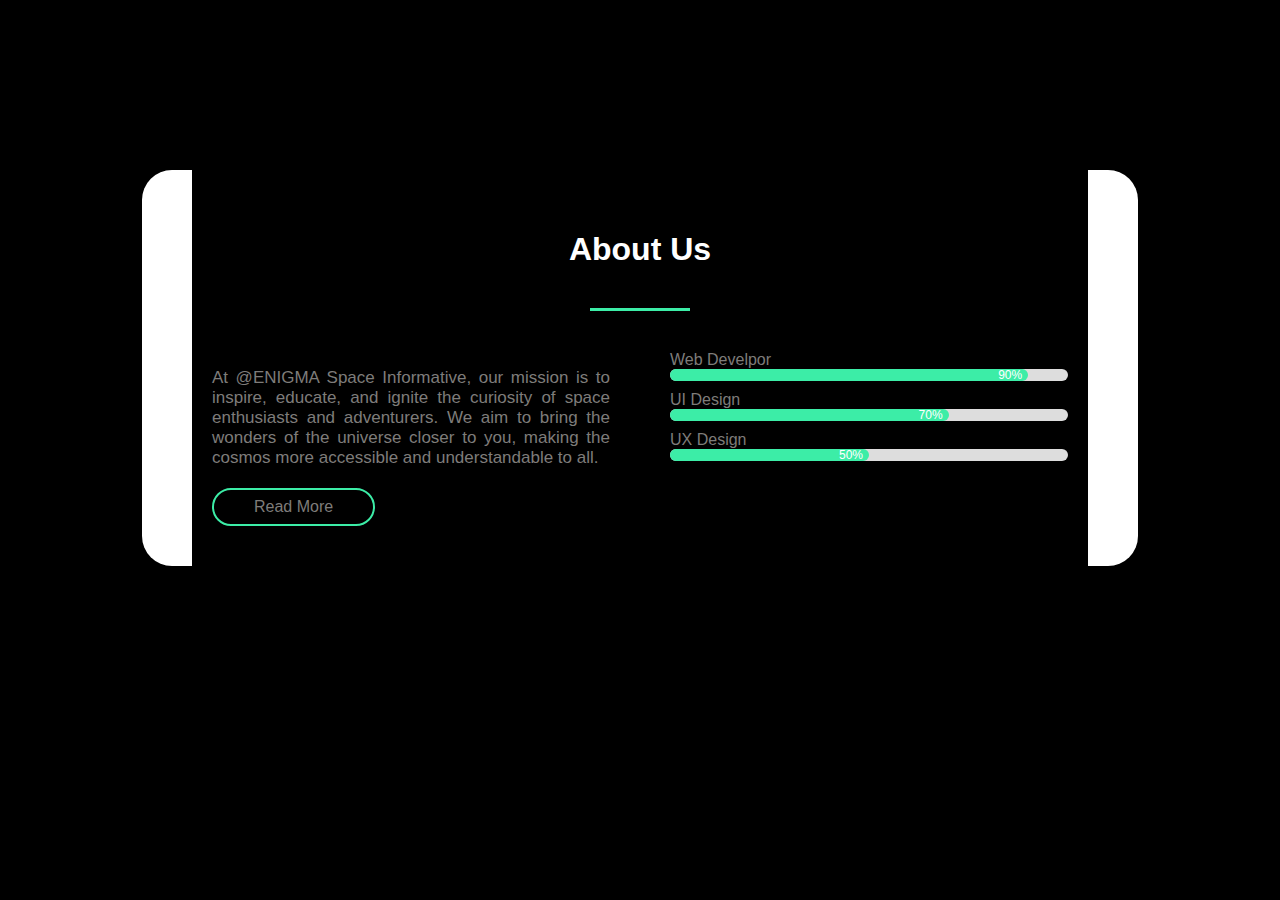
<file: about.html>
<!DOCTYPE html>
<html lang="en" dir="ltr">
  <head>
    <meta charset="utf-8">
    <title></title>
    <link rel="stylesheet" href="style1.css">
    <meta name="viewport" content="width=device-width, initial-sclae=1.0">


  </head>
  <body>
      <div class="about-section">
        <div class="inner-width">
		
          <h1 class="til">About Us</h1>
          <div class="border"></div>
          <div class="about-section-row">
            <div class="about-section-col">
              <div class="about">
                <p>
                   At @ENIGMA Space Informative, our mission is to inspire, educate, and ignite the curiosity of space enthusiasts and adventurers. We aim to bring the wonders of the universe closer to you, making the cosmos more accessible and understandable to all.
                </p>
                <a href="file:///C:/Users/Soham's%20PC/OneDrive/Desktop/Enigma/about1.html">Read More</a>
              </div>
            </div>
            <div class="about-section-col">
              <div class="skills">
                <div class="skill">
                  <div class="title">Web Develpor</div>
                  <div class="progress">
                    <div class="progress-bar p1"><span>90%</span></div>
                  </div>
                </div>

                <div class="skill">
                  <div class="title">UI Design</div>
                  <div class="progress">
                    <div class="progress-bar p2"><span>70%</span></div>
                  </div>
                </div>

                <div class="skill">
                  <div class="title">UX Design</div>
                  <div class="progress">
                    <div class="progress-bar p3"><span>50%</span></div>
                  </div>
                </div>
              </div>
            </div>
          </div>
        </div>
      </div>
  </body>
</html>
</file>
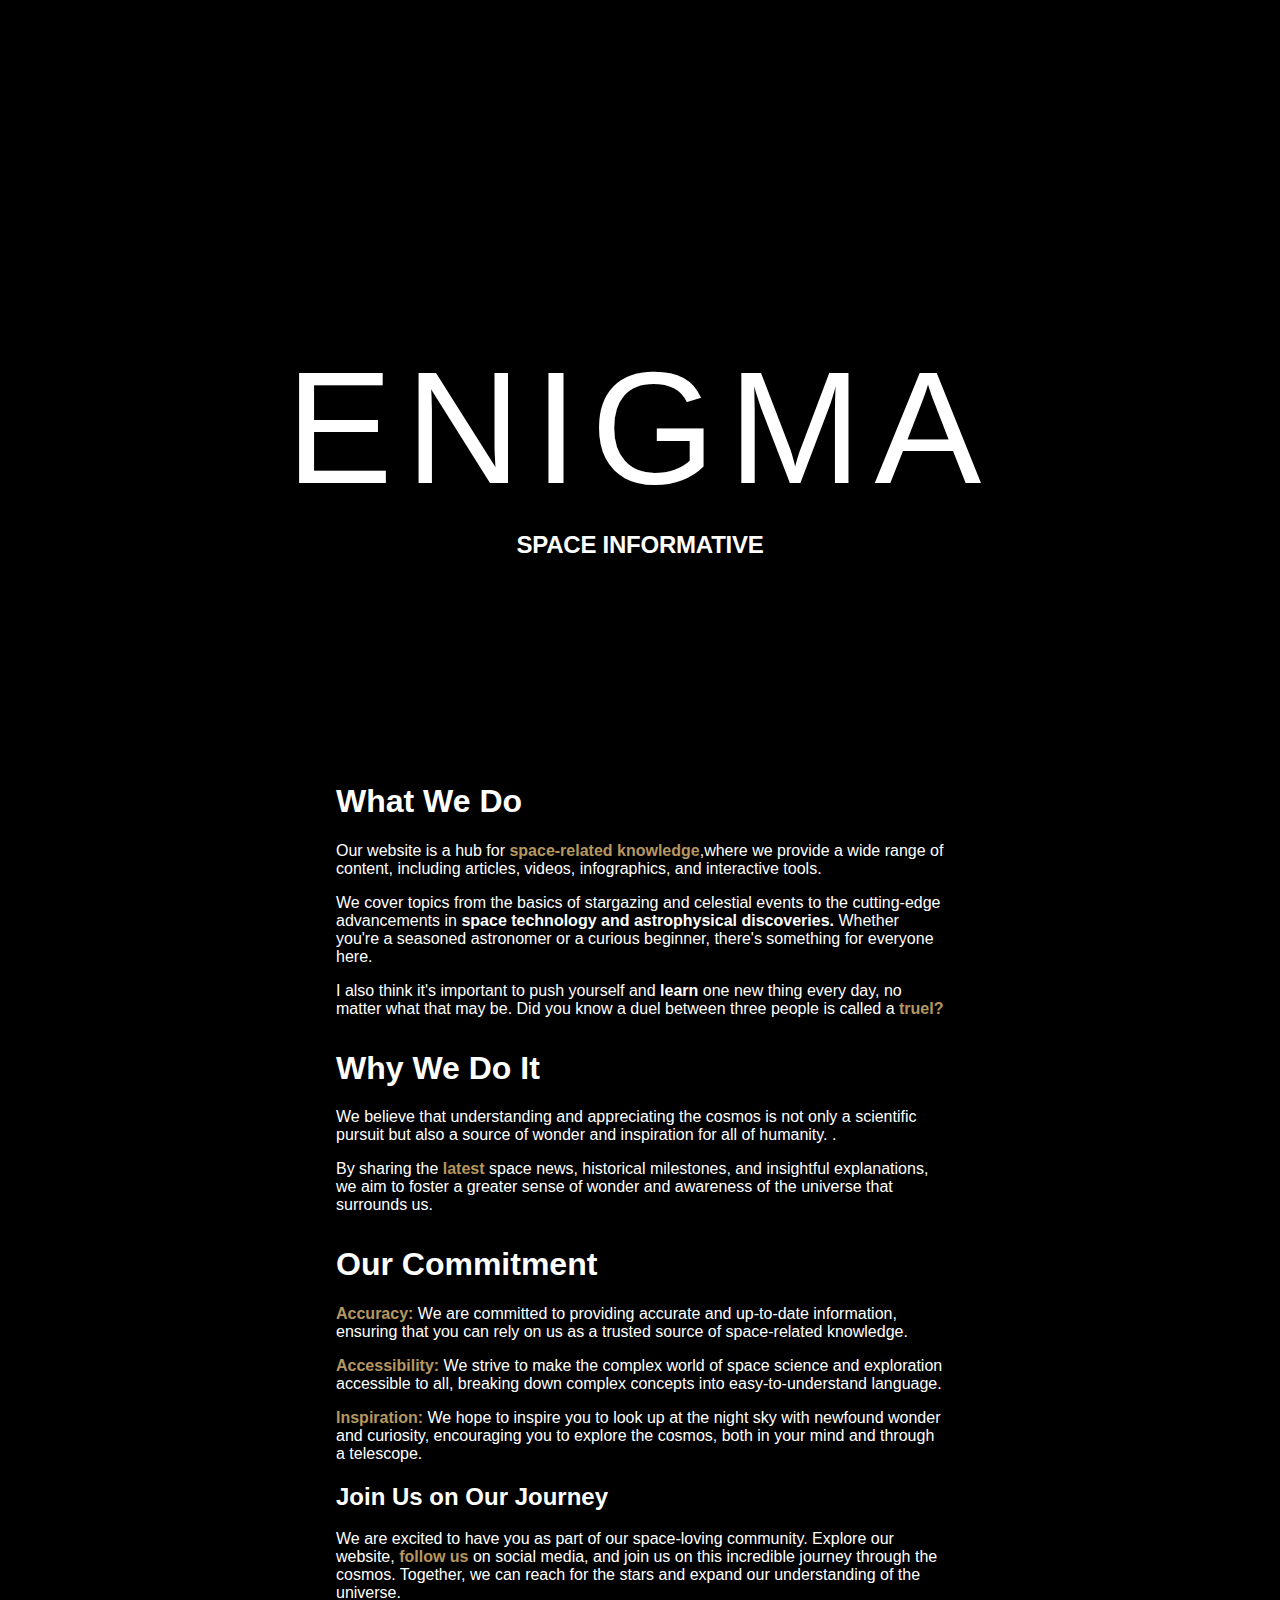
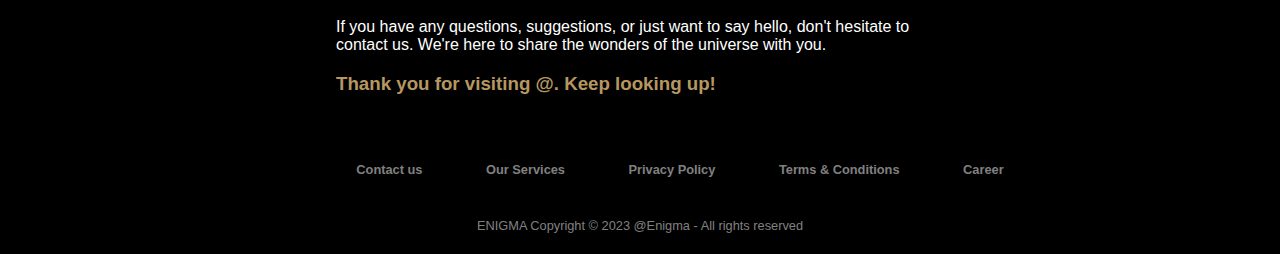
<file: about1.html>
<html>
 <link rel="stylesheet" href="about1.css">
 <link rel="stylesheet" href="footer.css">
<body style="background-color:black;">
<header class="masthead">
  <p class="masthead-intro">ENIGMA</p>
  <h1 class="masthead-heading">Space Informative</h1>
</header>
  <section class="introduction-section">
  <div class="t1">
    <div class="container">
    <h1>What We Do</h1>
    <p>Our website is a hub for <a href="http://www.futilitycloset.com/wp-content/uploads/2010/12/2010-12-16-truel.jpg">space-related knowledge</a>,where we provide a wide range of content, including articles, videos, infographics, and interactive tools.
    <p/>
   
    <p>We cover topics from the basics of stargazing and celestial events to the cutting-edge advancements in <strong>space technology and astrophysical discoveries.</strong> Whether you're a seasoned astronomer or a curious beginner, there's something for everyone here.</p>
    
    <p>I also think it's important to push yourself and <strong>learn</strong> one new thing every day, no matter what that may be. Did you know a duel between three people is called a <a href="http://www.futilitycloset.com/wp-content/uploads/2010/12/2010-12-16-truel.jpg">truel?</a></p>
    </div>
	</div>
  </section>

  <section class="location-section">
    <div class="container">
	 <div class="t1">
    <h1>Why We Do It</h1>
    <p>We believe that understanding and appreciating the cosmos is not only a scientific pursuit but also a source of wonder and inspiration for all of humanity. </strong>. </p>
    
    
      
    <p>By sharing the <a href="http://www.futilitycloset.com/wp-content/uploads/2010/12/2010-12-16-truel.jpg">latest </a>space news, historical milestones, and insightful explanations, we aim to foster a greater sense of wonder and awareness of the universe that surrounds us.</p>
    </div>
	</div>
  </section>

  <section class="questions-section">
    <div class="container">
	 <div class="t1">
    <h1>Our Commitment</h1>
    
    <p><a href="http://www.futilitycloset.com/wp-content/uploads/2010/12/2010-12-16-truel.jpg"><strong>Accuracy:</strong></a> We are committed to providing accurate and up-to-date information, ensuring that you can rely on us as a trusted source of space-related knowledge.</h2>
	<p><a href="http://www.futilitycloset.com/wp-content/uploads/2010/12/2010-12-16-truel.jpg"><strong>Accessibility:</strong></a> We strive to make the complex world of space science and exploration accessible to all, breaking down complex concepts into easy-to-understand language.</p>
	<p><a href="http://www.futilitycloset.com/wp-content/uploads/2010/12/2010-12-16-truel.jpg"><strong>Inspiration:</strong></a> We hope to inspire you to look up at the night sky with newfound wonder and curiosity, encouraging you to explore the cosmos, both in your mind and through a telescope.</p>
    <h2>Join Us on Our Journey</h2>
    <p>We are excited to have you as part of our space-loving community. Explore our website, <a href="http://www.futilitycloset.com/wp-content/uploads/2010/12/2010-12-16-truel.jpg">follow us</a> on social media, and join us on this incredible journey through the cosmos. Together, we can reach for the stars and expand our understanding of the universe.</p>
	<p>If you have any questions, suggestions, or just want to say hello, don't hesitate to contact us. We're here to share the wonders of the universe with you.</p>
    <h3><a href="http://www.futilitycloset.com/wp-content/uploads/2010/12/2010-12-16-truel.jpg">Thank you for visiting @. Keep looking up!</a></h3>
    
    </div>
	</div>
	
  </section>
<footer>
<div class="footer">
<div class="row">
<a href="#"><i class="fa fa-facebook"></i></a>
<a href="#"><i class="fa fa-instagram"></i></a>
<a href="#"><i class="fa fa-youtube"></i></a>
<a href="#"><i class="fa fa-twitter"></i></a>
</div>

<div class="row">
<ul>
<li><a href="#">Contact us</a></li>
<li><a href="#">Our Services</a></li>
<li><a href="#">Privacy Policy</a></li>
<li><a href="#">Terms & Conditions</a></li>
<li><a href="#">Career</a></li>
</ul>
</div>

<div class="row">
ENIGMA Copyright © 2023 @Enigma - All rights reserved 
</div>
</div>
</footer>
  </body>
  </html>
</file>
<file: style1.css>
body{
  margin: 0;
   padding: 0;
   font-family: "open sans",sans-serif;
 background: black;
  background-size: cover;
  height: 100%;

}
.about-section{
  width: 70%;
background:black;
  padding: 40px 0;
  margin-left: auto;
  margin-right:auto;
  margin-top: 170px;
box-shadow: rgba(0, 0, 0, 0.15) 0px 5px 15px 0px;
border-radius: 30px;
border-left: 50px solid white;
border-right: 50px solid white;


}
.til
{
	color: white;
}
.inner-width{
  max-width: 1000px;
  overflow: hidden;
  padding: 0 20px;
  margin: auto;
}
.about-section h1{
  text-align: center;
}
.border{
  width: 100px;
  height: 3px;
  background: #3CEDA7;
  margin: 40px auto;
}
.about-section-row{
  display: flex;
  flex-wrap: wrap;
}
.about-section-col{
  flex: 50%;
}
.about{
  padding-right: 30px;
}
.about p{
  text-align: justify;
  margin-bottom: 20px;
  color: #7E7C7A;
  font-size: 17px;
}
.about a{
  display: inline-block;
  color: #7E7C7A;
  text-decoration: none;
  border: 2px solid #3CEDA7;
  border-radius: 24px;
  padding: 8px 40px;
  transition: 0.4s linear;
}
.about a:hover{
  color: #fff;
  background: #3CEDA7;
}
.skills{
  padding-left: 30px;
}
.skill{
  margin-bottom: 10px;
}
.title{
  color: #7E7C7A
}
.progress{
  width: 100%;
  height: 12px;
  background: #ddd;
  border-radius: 12px;
}
.progress-bar{
  height: 12px;
  background: #3CEDA7;
  border-radius: 12px;
}
.p1{
  width: 90%;
}
.p2{
  width: 70%;
}
.p3{
  width: 50%;
}
.progress-bar span{
  float: right;
  margin-right: 6px;
  line-height: 13px;
  color: #fff;
  font-size: 12px;
}
@media screen and (max-width:700px) {
  .about-section-col{
    flex: 100%;
    margin: 10px 0;
  }
  .about,.skills{
    padding: 0;
  }
  .about{
    text-align: center;
  }
}
</file>
<file: about1.css>
body {
  /* Typography Declaration */
  color: #222222;
  font-size: 1em;
  font-family: "Open Sans", "Helvetica Neue", sans-serif;
}

.masthead-heading,
.masthead-intro,
.content-footer {
  text-align: center;
}
.t1{
	color: white;
}

.masthead {
  padding: 11em 0;
  background: url("file:///D:/downloads/288689.jpg") center/cover no-repeat;
  background-repeat: no-repeat;
  background-size: cover;
  background-position: top center;
  border-top: solid 0em #B69760;
}

.masthead-intro {
  /* Text Declarations */
  margin-bottom: 0.1em;
  font-family: "Gentium Book Basic," Georgia, serif;
  font-size: 10em;
  color: #FFFFFF;
  text-transform: uppercase;
  letter-spacing: .08em;
}


.masthead-heading {
  /*Layout Declarations */
  margin-top: -0.2em;
  /* Typography Declarations */
  font-family: "Open Sans", "Helvetica Neue", sans-serif;
  font-weight: light;
  font-size: 1.5em;
  letter-spacing: -0.01em;
  text-transform: uppercase;
  color: #FFFFFF;
}

/* Text Declarations for Sections */

.introduction-section > p,
.location-section > p,
.content-footer > p,
.questions-section > p {
  font-weight: 300;
  letter-spacing: 0.05em;
  
}

/* Section Styling */

.introduction-section,
.location-section,
.questions-section {
  max-width: 38em;
  margin-left: auto;
  margin-right: auto;
  margin-top: 2em;
}

.questions-section > h2 {
  /*Typography Declarations */
  font-family: "Gentium Book Basic", Georgia, serif;
  font-size: 1.1 em;
  font-weight: bold;
  color: #222222;
}

/* Footer Styling */

.fa-stack fa-lg {
  display: inline-block;
}

.footer-container > p {
  color: white;
}

.content-footer {
  padding: 2em 0;
  margin-top: 3em;
  background: #2b3840;
}

a {
  text-decoration: none;
  font-weight: bold;
}

a:link {
  color: #B69760;
}

a:visited {
  color: #B69760;
}

a: hover {
  color: #B69760;
}

@media only screen and (max-width: 571px) {
    .masthead {
        padding: 5em 0;
    }
    .masthead-intro {
        font-size: 3em;
    }
    .masthead-heading {
        font-size: .5em;
    }
    .container {
        padding: 0 3em;
    }
    .footer-container {
        padding: 0 3em;
  }
}
</file>
<file: footer.css>
body{
margin:0;
overflow-x:hidden;
}

.footer{
background:#000;
padding:-100px 100px;
font-family: 'Play', sans-serif;
text-align:center;
}

.footer .row{
width:100%;
margin:1% 0%;
padding:0.6% 0%;
color:gray;
font-size:0.8em;
}

.footer .row a{
text-decoration:none;
color:gray;
transition:0.5s;
}

.footer .row a:hover{
color:#fff;
}

.footer .row ul{
width:100%;
}

.footer .row ul li{
display:inline-block;
margin:0px 30px;
}

.footer .row a i{
font-size:2em;
margin:0% 1%;
}

@media (max-width:720px){
.footer{
text-align:left;
padding:5%;
}
.footer .row ul li{
display:block;
margin:10px 0px;
text-align:left;
}
.footer .row a i{
margin:0% 3%;
}
}
</file>
